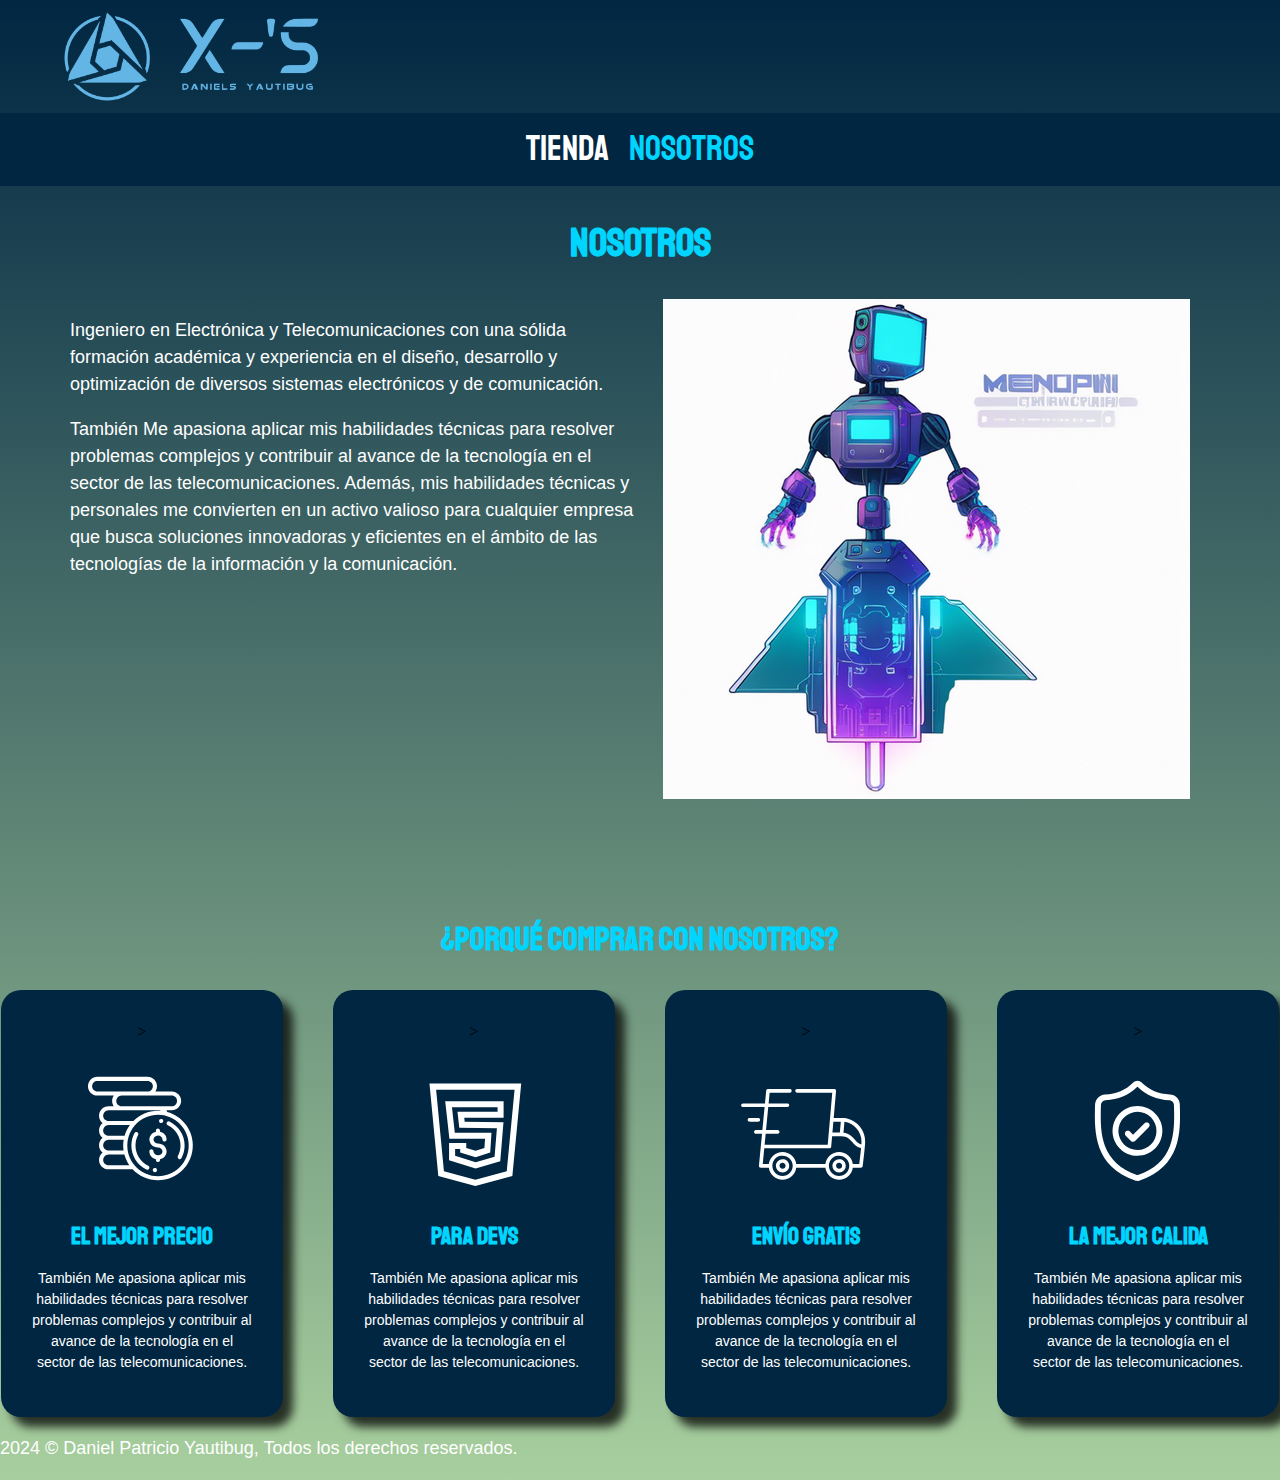
<file: htm/nosotros.html>
<!DOCTYPE html>
<html lang="en">

<head>
    <meta charset="UTF-8">
    <meta name="viewport" content="width=device-width, initial-scale=1.0">
    <title>Tienda Online DX</title>

    <link rel="preload" href="../css/normalize.css" as="style">
    <link rel="stylesheet" href="../css/normalize.css">

    <link href="https://fonts.googleapis.com/css2?family=Staatliches&display=swap" rel="stylesheet">

    <link rel="preload" href="../css/style.css" as="style">
    <link rel="stylesheet" href="../css/style.css">

</head>

<body>

    <header class="header">
        <a href="index.html">
            <img class="header__logo" src="../img/logo.png" alt="logotipo">
        </a>
    </header>

    <nav class="navegacion">
        <a class="navegacion__enlace " href="/index.html">Tienda</a>
        <a class="navegacion__enlace navegacion__enlace--activo" href="nosotros.html">Nosotros</a>
    </nav>

    <main class="contenedor">
        <h1>Nosotros</h1>

        <div class="nosotros">
            <div class="nosotros__contenido">
                <p>Ingeniero en Electrónica y Telecomunicaciones con una sólida formación académica y experiencia en el diseño, desarrollo y optimización de diversos sistemas electrónicos y de comunicación. </p>
                <p>También Me apasiona aplicar mis habilidades técnicas para resolver problemas complejos y contribuir al avance de la tecnología en el sector de las telecomunicaciones.  Además, mis habilidades técnicas y personales me convierten en un activo valioso para cualquier empresa que busca soluciones innovadoras y eficientes en el ámbito de las tecnologías de la información y la comunicación.</p>
            </div>
            <div class="nosotros">
                <img class="nosotros__imagen" src="../img/nosotros.jpg" alt="Imagen Nosotros">
            </div>           
        </div>

    </main>

    <section class="contenedor comprar">
        <h2 class="comprar__titulo">¿Porqué comprar con nosotros?</h2>
        <div class="bloques">
            <div class="bloque"><!--BLOQUE1-->>
                <img class="bloque__imagen" src="../img/icono_1.png" alt="porque comprar">
                <h3 class="bloque__titulo">El mejor precio</h3>
                <p>También Me apasiona aplicar mis habilidades técnicas para resolver problemas complejos y contribuir al avance de la tecnología en el sector de las telecomunicaciones.</p>
            </div>
            <div class="bloque"><!--BLOQUE1-->>
                <img class="bloque__imagen" src="../img/icono_2.png" alt="porque comprar">
                <h3 class="bloque__titulo">Para DEVS</h3>
                <p>También Me apasiona aplicar mis habilidades técnicas para resolver problemas complejos y contribuir al avance de la tecnología en el sector de las telecomunicaciones.</p>
            </div>
            <div class="bloque"><!--BLOQUE1-->>
                <img class="bloque__imagen" src="../img/icono_3.png" alt="porque comprar">
                <h3 class="bloque__titulo">Envío Gratis</h3>
                <p>También Me apasiona aplicar mis habilidades técnicas para resolver problemas complejos y contribuir al avance de la tecnología en el sector de las telecomunicaciones.</p>
            </div>
            <div class="bloque"><!--BLOQUE1-->>
                <img class="bloque__imagen" src="../img/icono_4.png" alt="porque comprar">
                <h3 class="bloque__titulo">La mejor calida</h3>
                <p>También Me apasiona aplicar mis habilidades técnicas para resolver problemas complejos y contribuir al avance de la tecnología en el sector de las telecomunicaciones.</p>
            </div>

        </div>


    </section>

    <footer class="footer">
        <p class="footer__texto">2024 © Daniel Patricio Yautibug, Todos los derechos reservados.</p>
    </footer>
    
</body>
</html>
</file>
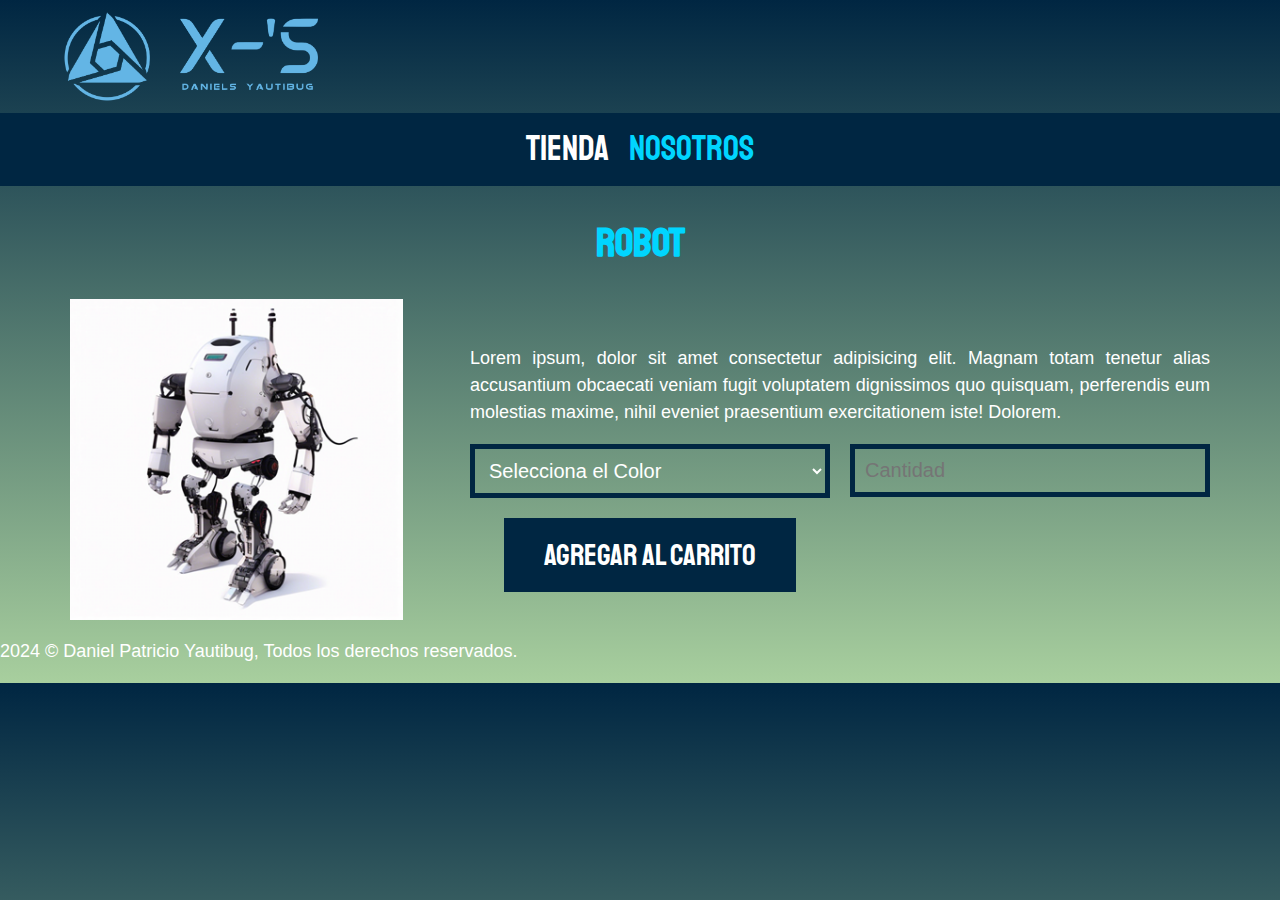
<file: htm/producto.html>
<!DOCTYPE html>
<html lang="en">

<head>
    <meta charset="UTF-8">
    <meta name="viewport" content="width=device-width, initial-scale=1.0">
    <title>Tienda Online DX</title>

    <link rel="preload" href="../css/normalize.css" as="style">
    <link rel="stylesheet" href="../css/normalize.css">

    <link href="https://fonts.googleapis.com/css2?family=Staatliches&display=swap" rel="stylesheet">

    <link rel="preload" href="../css/style.css" as="style">
    <link rel="stylesheet" href="../css/style.css">

</head>

<body>

    <header class="header">
        <a href="index.html">
            <img class="header__logo" src="../img/logo.png" alt="logotipo">
        </a>
    </header>

    <nav class="navegacion">
        <a class="navegacion__enlace " href="/index.html">Tienda</a>
        <a class="navegacion__enlace navegacion__enlace--activo" href="nosotros.html">Nosotros</a>
    </nav>

    <main class="contenedor">
        <h1>ROBOT</h1>

        <div class="camisa">
            <img  class="imagen_camisa" src="../img/1.jpg" alt="Imagen del Producto">

            <div class="camisa_contenido">
                <p>
                    Lorem ipsum, dolor sit amet consectetur adipisicing elit. Magnam totam tenetur alias accusantium obcaecati veniam fugit voluptatem dignissimos quo quisquam, perferendis eum molestias maxime, nihil eveniet praesentium exercitationem iste! Dolorem.
                </p>

                <form class="formulario">
                    <select class="formulario_campo">
                        <option disabled selected> Selecciona el Color </option>
                        <option class="formulario_campo_opcion"> Rojo </option>
                        <option class="formulario_campo_opcion"> Azul </option>
                        <option class="formulario_campo_opcion"> Negro </option>
                    </select>
                    <input class="formulario_campo" type="number" placeholder="Cantidad" min="1">
                    <input class="formulario_submit" type="submit" value="Agregar al Carrito">
                </form>
            </div>
        </div>
 
    </main>

    <footer class="footer">
        <p class="footer__texto">2024 © Daniel Patricio Yautibug, Todos los derechos reservados.</p>
    </footer>
    
</body>
</html>
</file>
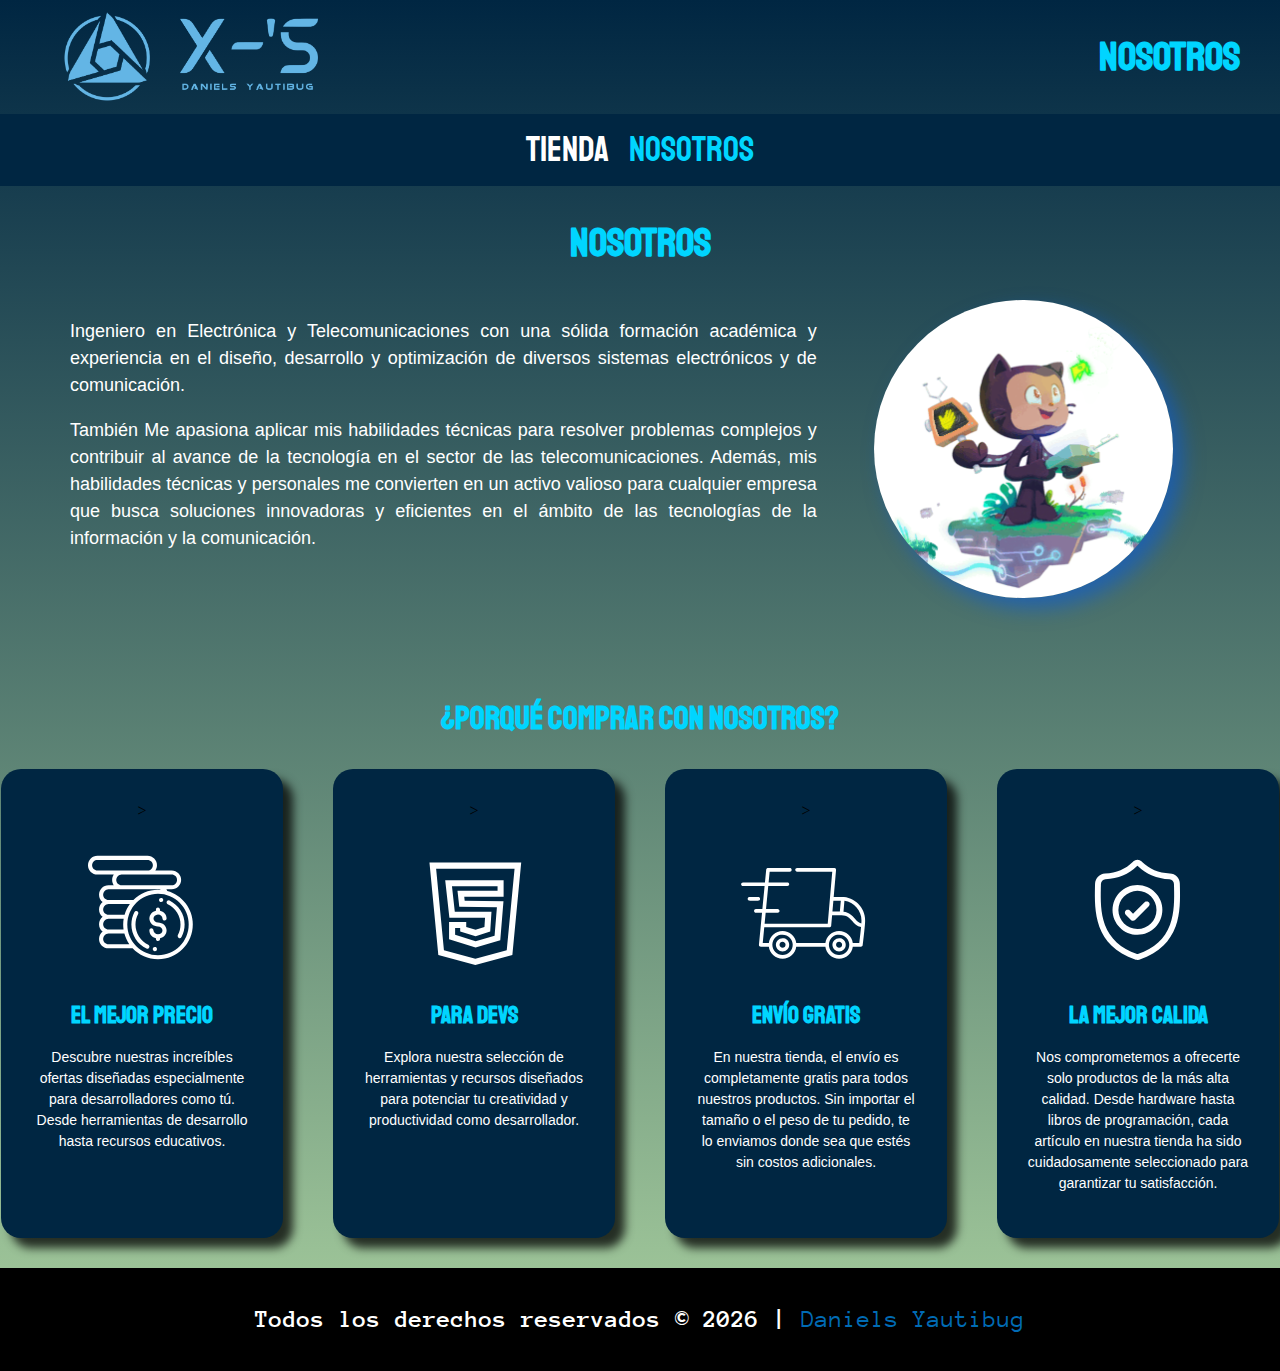
<file: html/nosotros.html>
<!DOCTYPE html>
<html lang="en">

<head>
    <meta charset="UTF-8">
    <meta name="viewport" content="width=device-width, initial-scale=1.0">
    <link rel="icon" type="image/svg+xml" href="../img/vite.svg" />
    <title>Tienda Online</title>

    <link rel="preload" href="../css/normalize.css" as="style">
    <link rel="stylesheet" href="../css/normalize.css">

    <link href="https://fonts.googleapis.com/css2?family=Staatliches&display=swap" rel="stylesheet">

    <link rel="preload" href="../css/style.css" as="style">
    <link rel="stylesheet" href="../css/style.css">

</head>

<body>

    <header class="header">
        <a href="https://daniels36999.github.io/portafolio-daniels/ target="_blank"">
            <img class="header__logo" src="../img/logo.png" alt="logotipo">
        </a>
        <h1>Nosotros</h1>
    </header>

    <nav class="navegacion">
        <a class="navegacion__enlace " href="/PaguinaWeb_Proyecto_2/index.html">Tienda</a>
        <a class="navegacion__enlace navegacion__enlace--activo" href="nosotros.html">Nosotros</a>
    </nav>

    <main class="contenedor">
        <h1>Nosotros</h1>

        <div class="nosotros">
            <div class="nosotros-contenido">
                <p>Ingeniero en Electrónica y Telecomunicaciones con una sólida formación académica y experiencia en el diseño, desarrollo y optimización de diversos sistemas electrónicos y de comunicación. </p>
                <p>También Me apasiona aplicar mis habilidades técnicas para resolver problemas complejos y contribuir al avance de la tecnología en el sector de las telecomunicaciones.  Además, mis habilidades técnicas y personales me convierten en un activo valioso para cualquier empresa que busca soluciones innovadoras y eficientes en el ámbito de las tecnologías de la información y la comunicación.</p>
            </div>
            <div class="nosotros-img">
                <img src="../img/git.gif" alt="Imagen Nosotros">
            </div>           
        </div>

    </main>

    <section class="contenedor comprar">
        <h2 class="comprar__titulo">¿Porqué comprar con nosotros?</h2>
        <div class="bloques">
            <div class="bloque"><!--BLOQUE1-->>
                <img class="bloque__imagen" src="../img/icono_1.png" alt="porque comprar">
                <h3 class="bloque__titulo">El mejor precio</h3>
                <p>Descubre nuestras increíbles ofertas diseñadas especialmente para desarrolladores como tú. Desde herramientas de desarrollo hasta recursos educativos. </p>
            </div>
            <div class="bloque"><!--BLOQUE1-->>
                <img class="bloque__imagen" src="../img/icono_2.png" alt="porque comprar">
                <h3 class="bloque__titulo">Para DEVS</h3>
                <p>Explora nuestra selección de herramientas y recursos diseñados para potenciar tu creatividad y productividad como desarrollador. </p>
            </div>
            <div class="bloque"><!--BLOQUE1-->>
                <img class="bloque__imagen" src="../img/icono_3.png" alt="porque comprar">
                <h3 class="bloque__titulo">Envío Gratis</h3>
                <p>En nuestra tienda, el envío es completamente gratis para todos nuestros productos. Sin importar el tamaño o el peso de tu pedido, te lo enviamos donde sea que estés sin costos adicionales.</p>
            </div>
            <div class="bloque"><!--BLOQUE1-->>
                <img class="bloque__imagen" src="../img/icono_4.png" alt="porque comprar">
                <h3 class="bloque__titulo">La mejor calida</h3>
                <p>Nos comprometemos a ofrecerte solo productos de la más alta calidad. Desde hardware hasta libros de programación, cada artículo en nuestra tienda ha sido cuidadosamente seleccionado para garantizar tu satisfacción. </p>
            </div>

        </div>


    </section>

    <footer class="footer-container-2">
        <div id="app"></div>
    </footer>

    <script src="../js/script.js"></script>
</body>
</html>
</file>
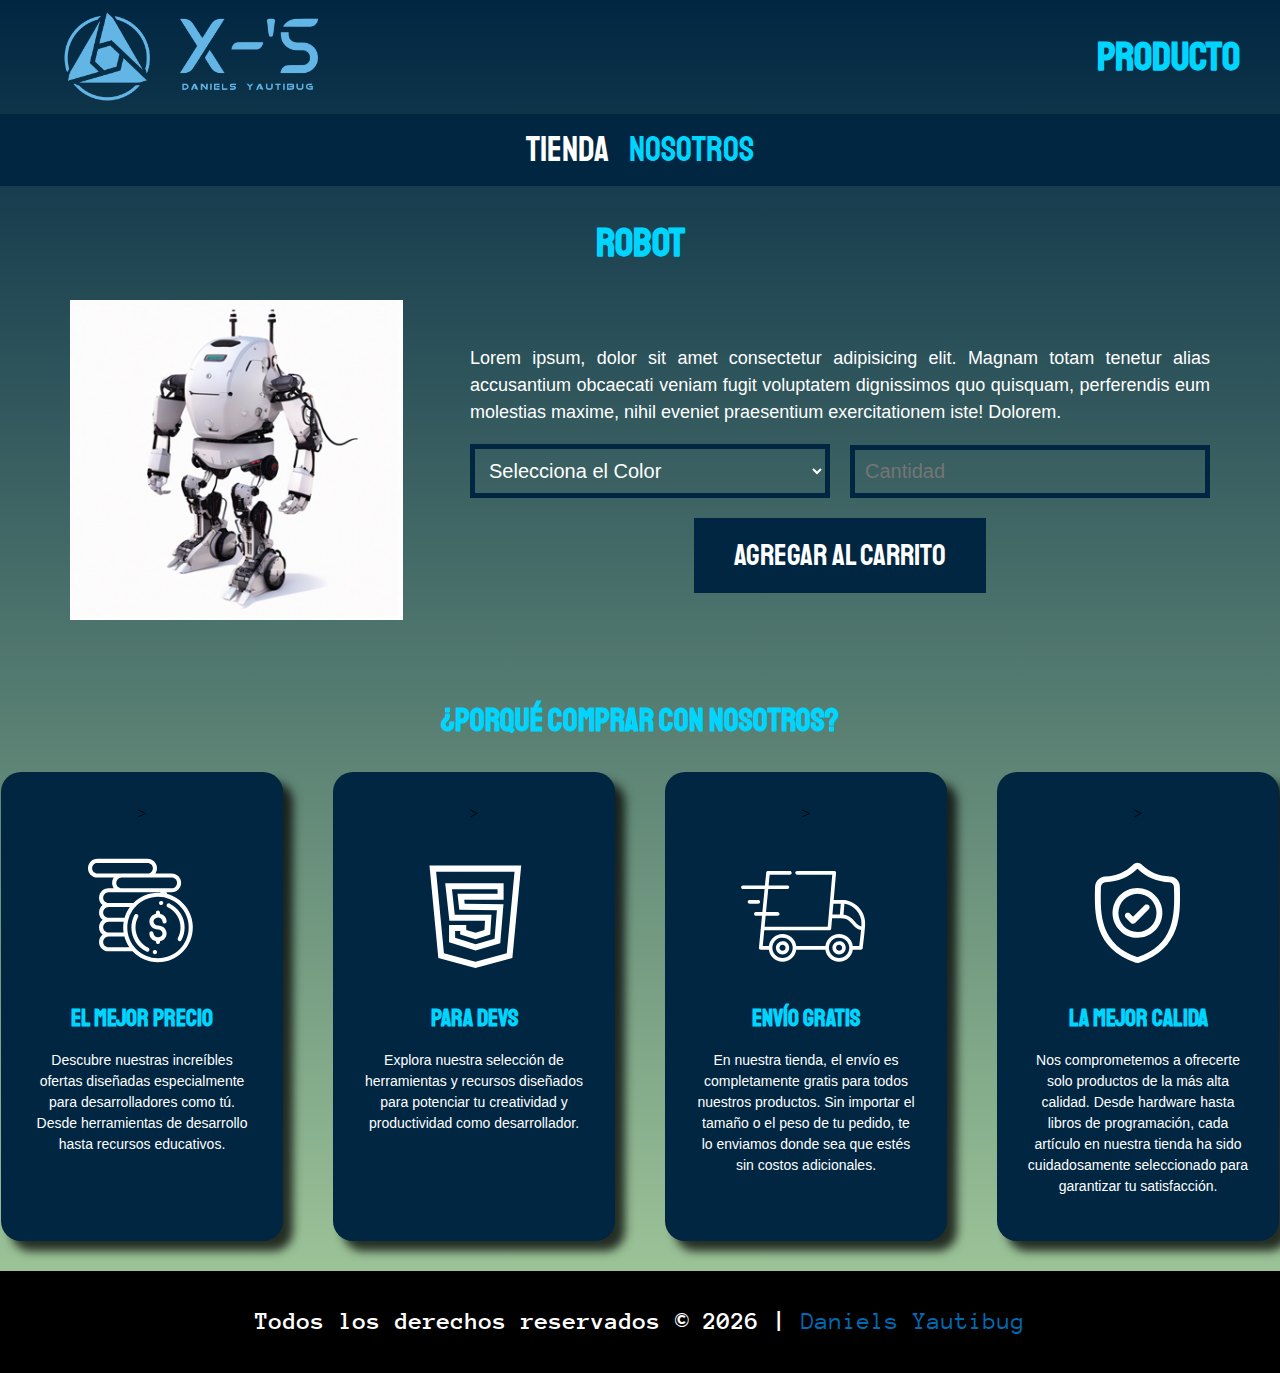
<file: html/producto.html>
<!DOCTYPE html>
<html lang="en">

<head>
    <meta charset="UTF-8">
    <meta name="viewport" content="width=device-width, initial-scale=1.0">
    <link rel="icon" type="image/svg+xml" href="../img/vite.svg" />
    <title>Tienda Online</title>

    <link rel="preload" href="../css/normalize.css" as="style">
    <link rel="stylesheet" href="../css/normalize.css">

    <link href="https://fonts.googleapis.com/css2?family=Staatliches&display=swap" rel="stylesheet">

    <link rel="preload" href="../css/style.css" as="style">
    <link rel="stylesheet" href="../css/style.css">

</head>

<body>

    <header class="header">
        <a href="https://daniels36999.github.io/portafolio-daniels/ target="_blank"">
            <img class="header__logo" src="../img/logo.png" alt="logotipo">
        </a>
        <h1>Producto</h1>
    </header>

    <nav class="navegacion">
        <a class="navegacion__enlace " href="/PaguinaWeb_Proyecto_2/index.html">Tienda</a>
        <a class="navegacion__enlace navegacion__enlace--activo" href="nosotros.html">Nosotros</a>
    </nav>

    <main class="contenedor">
        <h1>ROBOT</h1>

        <div class="camisa">
            <img  class="imagen_camisa" src="../img/1.jpg" alt="Imagen del Producto">

            <div class="camisa_contenido">
                <p>
                    Lorem ipsum, dolor sit amet consectetur adipisicing elit. Magnam totam tenetur alias accusantium obcaecati veniam fugit voluptatem dignissimos quo quisquam, perferendis eum molestias maxime, nihil eveniet praesentium exercitationem iste! Dolorem.
                </p>

                <form class="formulario">
                    <select class="form1 formulario_campo">
                        <option disabled selected> Selecciona el Color </option>
                        <option class="formulario_campo_opcion"> Rojo </option>
                        <option class="formulario_campo_opcion"> Azul </option>
                        <option class="formulario_campo_opcion"> Negro </option>
                    </select>
                    <input class="form2 formulario_campo" type="number" placeholder="Cantidad" min="1">
                    <input class="form3 formulario_submit" type="submit" value="Agregar al Carrito">
                </form>
            </div>
        </div>
 
    </main>

    <section class="contenedor comprar">
        <h2 class="comprar__titulo">¿Porqué comprar con nosotros?</h2>
        <div class="bloques">
            <div class="bloque"><!--BLOQUE1-->>
                <img class="bloque__imagen" src="../img/icono_1.png" alt="porque comprar">
                <h3 class="bloque__titulo">El mejor precio</h3>
                <p>Descubre nuestras increíbles ofertas diseñadas especialmente para desarrolladores como tú. Desde herramientas de desarrollo hasta recursos educativos. </p>
            </div>
            <div class="bloque"><!--BLOQUE1-->>
                <img class="bloque__imagen" src="../img/icono_2.png" alt="porque comprar">
                <h3 class="bloque__titulo">Para DEVS</h3>
                <p>Explora nuestra selección de herramientas y recursos diseñados para potenciar tu creatividad y productividad como desarrollador. </p>
            </div>
            <div class="bloque"><!--BLOQUE1-->>
                <img class="bloque__imagen" src="../img/icono_3.png" alt="porque comprar">
                <h3 class="bloque__titulo">Envío Gratis</h3>
                <p>En nuestra tienda, el envío es completamente gratis para todos nuestros productos. Sin importar el tamaño o el peso de tu pedido, te lo enviamos donde sea que estés sin costos adicionales.</p>
            </div>
            <div class="bloque"><!--BLOQUE1-->>
                <img class="bloque__imagen" src="../img/icono_4.png" alt="porque comprar">
                <h3 class="bloque__titulo">La mejor calida</h3>
                <p>Nos comprometemos a ofrecerte solo productos de la más alta calidad. Desde hardware hasta libros de programación, cada artículo en nuestra tienda ha sido cuidadosamente seleccionado para garantizar tu satisfacción. </p>
            </div>

        </div>


    </section>

    <footer class="footer-container-2">
        <div id="app"></div>
    </footer>

    <script src="../js/script.js"></script>
    
</body>
</html>
</file>
<file: css/style.css>
@import url('https://fonts.googleapis.com/css2?family=Anonymous+Pro:wght@400;700&family=Courier+Prime:wght@400;700&family=Inconsolata&family=Rationale&display=swap');

/*VARIABLES*/
/* ------------------------------------ */

:root{
    --color1:#006bb4;
    --color2:#002642;
    --color3:#00d5ff;
    --color4:rgb(233,287,2);
    --blanco:#FFFFFF;
    --negro:#000000;

    --fuentePrincipal:'Staatliches',cursive;
    --fuente_hack:'Anonymous Pro';

}

/*GLOBALES*/
/* ------------------------------------ */

html{
    box-sizing: border-box;
    font-size: 62.5%;
    scroll-snap-type: y mandatory;
}

*,*::before, *::after{
    box-sizing: inherit;
}

body{
    background-color: var(--color1);
    background-image: linear-gradient(to top, #a8cf9e  0%, var(--color2) 100%);
    font-size: 1.6rem;
    line-height: 1.5;
}


p{
    font-size: 1.8rem;
    font-family: Arial, Helvetica, sans-serif;
    color: var(--blanco);
}

a{
    text-decoration: none;
}

img{
    display: block;
}

.contenedor{
    max-width: 120rem;
    margin: 0 auto;
    padding: 0 3rem;

}

h1, h2, h3{
    text-align: center;
    color: var(--color3);
    font-family: var(--fuentePrincipal);
}

h1{
    font-size: 4rem;
}

h2{
    font-size: 3.2rem;
}

h3{
    font-size: 2.4rem;
}

/*HEADER*/
/* ------------------------------------ */
.header{
    display: flex;
    justify-content: center;
    align-items: center;
    flex-wrap: wrap;
    padding: 0 4rem;
}

@media (min-width:480px){
    .header{
        justify-content: center;
    }
}
@media (min-width:768px){
    .header{
        justify-content: space-between;
    }
}
@media (min-width:1024px){
    .header{
        justify-content: space-between;
    }
}

.header__logo{
    margin: 1rem 0;
    width: 300px;
    transition: width 1s ease;
}
.header img:hover{
    filter: drop-shadow(0px 0px 20px rgba(210, 245, 255, 0.8));
    width: 310px;
}

/*FOOTER*/
/* ------------------------------------ */
/* PIE DE PAGINA */
.footer-container-2{
    display: flex;
    justify-content: center;
    align-items: center;
    padding: 0.6vw 3vw ;
    min-height: 6rem;
    background-color: black;
    margin-top: 3rem;

}

.footer-container-2 button{
    background-color: transparent;
    padding: 0; 
    margin: 0;
    border: none;
    color: var(--color1);
}

.footer-container-2 button:hover{
    cursor: pointer;
}

.footer-container-2 p{
    font-family: var(--fuente_hack);
    text-align: center;
    font-size: 2.5rem;
    font-weight: 600;
    color: #ffffff;
}

/*NAVEGACION*/
/* ------------------------------------ */
.navegacion{  
    background-color: var(--color2);
    padding: 1rem 0;
    display: flex;
    justify-content: center;
    gap: 2rem;
}


.navegacion__enlace{
font-family: var(--fuentePrincipal);
color: var(--blanco);
font-size: 3.5rem;
}

.navegacion__enlace--activo,
.navegacion__enlace:hover{
    color: var(--color3);
}
/*GRID*/
.grid{
    display: grid;
    grid-template-columns: 1fr;
    gap: 3rem;
    justify-content: center;
    align-items: center;
}

@media (min-width:480px){
    .grid{
        grid-template-columns: 1fr;
    }
}
@media (min-width:768px){
    .grid{
        grid-template-columns: repeat(2, 1fr);
    }
}
@media (min-width:1024px){
    .grid{
        grid-template-columns: repeat(3, 1fr);
    }
}

/*PRODUCTOS*/

.producto{
   background-color: var(--color2); 
   padding: 2rem;
   max-width: 50rem;

}

.producto__nombre{
    font-size: 4rem;

}
.producto__precio{
    font-size: 2.8rem;
    color: var(--color3);
}

.producto__imagen{
    width: 100%;

}

.producto__nombre,
.producto__precio{
    font-family: var(--fuentePrincipal);
    margin: 10px 0;
    text-align: center;
    line-height: 1.2;
}
 
.grafico{
    height: 200px;
    background-repeat: no-repeat;
    background-size: cover;
}
@media (min-width:480px){
    .grafico{
        height: 200px;
    }
}
@media (min-width:768px){
    .grafico{
        height: 350px;
    }
}
@media (min-width:1024px){
    .grafico{
        height: 100%;
    }
}


.grafico--robot1{
    grid-column: 1/2;
    grid-row:  5/6;
    background-image: url(../img/grafico1.jpg);

}
.grafico--robot2{
    background-image: url(../img/grafico2.jpg);
    grid-column: 1/2;
    grid-row:  12/13;
}

@media (min-width:480px){
    .grafico--robot1{
        grid-column: 1/2;
        grid-row:  5/6;
    }
    .grafico--robot2{
        grid-column: 1/2;
        grid-row:  12/13;
    }
}
@media (min-width:768px){
    .grafico--robot1{
        grid-column: 1/3;
        grid-row:  3/4;
    }
    .grafico--robot2{
        grid-column: 1/3;
        grid-row:  7/8;
    }
}
@media (min-width:1024px){
    .grafico--robot1{
        grid-column: 1/3;
        grid-row:  2/3;
    }
    .grafico--robot2{
        grid-column: 2/4;
        grid-row: 5/6;
    }
}

/*NOSOTROS*/
/* ------------------------------------ */
.nosotros{
    display: grid;
    grid-template-rows: repeat(2, auto);
    gap: 2rem; 
}

@media (min-width:480px){
    .nosotros{
        grid-template-rows: repeat(2, auto);
    }
}
@media (min-width:768px){
    .nosotros{
        grid-template-columns: 1fr 1fr;
    }
}
@media (min-width:1024px){
    .nosotros{
        grid-template-columns: 2fr 1fr;
    }
}

.nosotros-contenido p{
    text-align: justify;
}

.nosotros-img{
    display: flex;
    justify-content: center;
    align-items: center;
    grid-row:1/2;
}

@media (min-width:480px){
    .nosotros-img{
        grid-row:1/2;
    }
}
@media (min-width:768px){
    .nosotros-img{
        grid-column:2/3;
    }
}
@media (min-width:1024px){
    .nosotros-img{
        grid-column:2/3;
    }
}

.nosotros-img img{
    width: 80%;
    border-radius: 50%;
    box-shadow: 10px 10px 20px rgba(14, 92, 208, 0.645);
}

/*Bloques*/

.comprar__titulo{
    padding: 5rem 0 0 0;

}

.bloques{
    display: grid;
    grid-template-columns: 1fr;
    justify-content: center;
    gap: 5rem;
}

@media (min-width:480px){
    .bloques{
        grid-template-columns: 1fr;
    }
}
@media (min-width:768px){
    .bloques{
        grid-template-columns: repeat(2, 1fr);
    }
}
@media (min-width:1024px){
    .bloques{
        grid-template-columns: repeat(4, 1fr);
    }
}

.bloque{
    display: flex;
    flex-direction: column;
    background-color: var(--color2);
    box-shadow: 10px 10px 10px rgba(0, 0, 0, 0.759);
    border-radius: 20px;
    padding: 3rem;
    text-align: center;
}

.bloque__titulo{
    margin: 0;
}

.bloque p{
    font-size: 1.4rem;
}

/* PRODUCTO */
/* ------------------------- */
.camisa{
    display: grid;
    grid-template-columns: 1fr;
    justify-content: center;
    align-items: center;
    gap: 3rem; 
}
@media (min-width:480px){
    .camisa{
        grid-template-columns: 1fr;
    }
}
@media (min-width:768px){
    .camisa{
        grid-template-columns: 1fr 1fr;
    }
}
@media (min-width:1024px){
    .camisa{
        grid-template-columns: 1fr 2fr;
    }
}

.camisa img{
    width: 90%;
}

.camisa_contenido p{
    text-align: justify;
}

.formulario{
    display: grid;
    grid-template-columns: 1fr;
    place-items: center;
    gap: 2rem;
}

.form1,
.form2,
.form3{
    grid-column: 1/2;
}

@media (min-width:480px){
    .formulario{
        grid-template-columns: 1fr;
    }
    .form1,
    .form2,
    .form3{
        grid-column: 1/2;
    }
}
@media (min-width:768px){
    .formulario{
        grid-template-columns: repeat(2, 2fr);
    }
    .form1{
        grid-column: 1/2;
    }
    .form2{
        grid-column: 2/3;
    }
    .form3{
        grid-column: 1/3;
    }
}
@media (min-width:1024px){
    .formulario{
        grid-template-columns: repeat(2, 2fr);
    }
    .form1{
        grid-column: 1/2;
    }
    .form2{
        grid-column: 2/3;
    }
    .form3{
        grid-column: 1/3;
    }
}

.formulario_campo{
    background-color: transparent;
    border: 0.5rem solid var(--color2);
    z-index: 1;
    color: var(--blanco);
    font-size: 2rem;
    font-family: Arial, Helvetica, sans-serif;
    padding: 1rem;
    width: 100%;
}

.formulario_campo_opcion{
    color: var(--negro);
    font-style: bold;
}

.formulario_submit{
    background-color: var(--color2);
    border: none;
    font-size: 3rem;
    font-family: var(--fuentePrincipal);
    color: var(--blanco);
    padding: 2rem 4rem;
    transition: background-color 1s ease;
}

.formulario_submit:hover{
    cursor: pointer;
    background-color: var(--color3);

}
</file>
